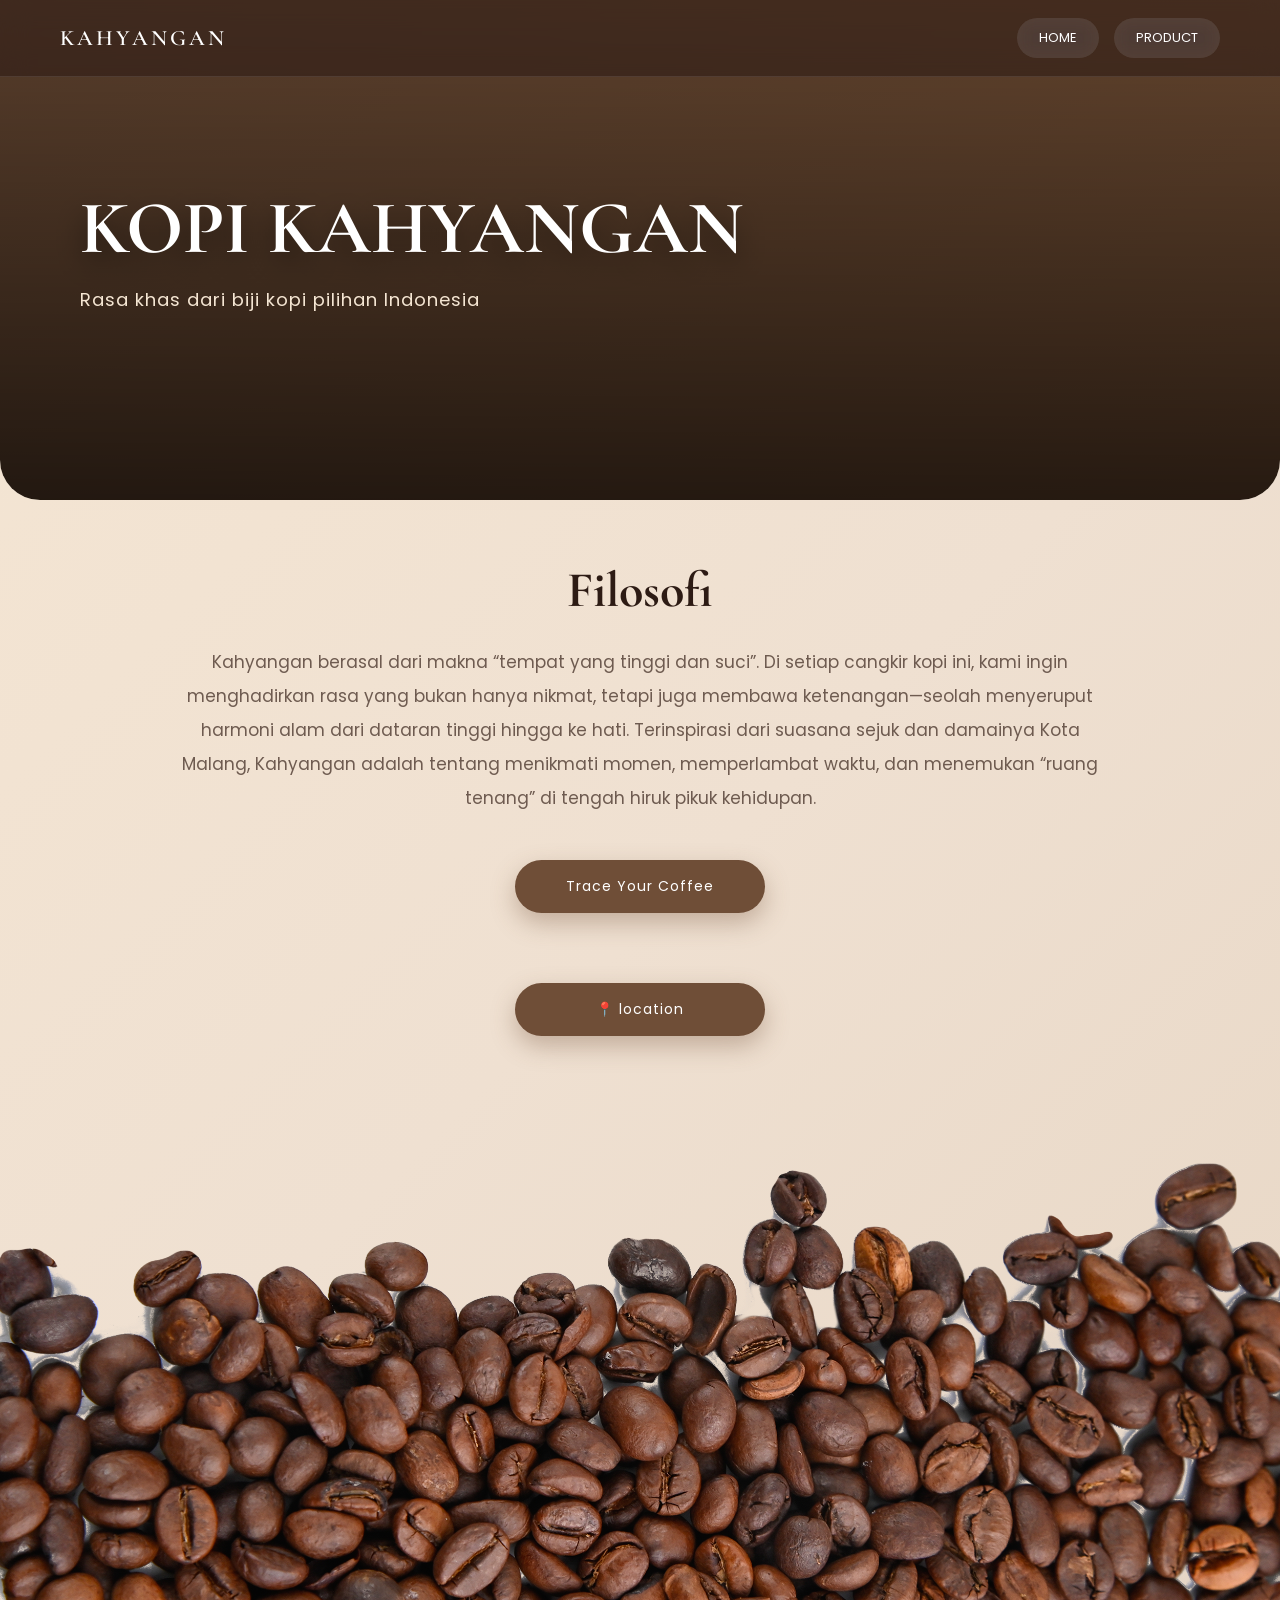
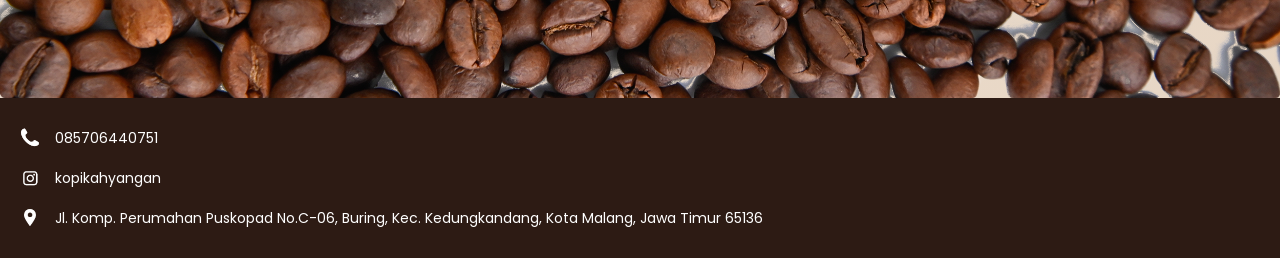
<file: index.html>
<!-- ========================= -->
<!-- index.html (HOME) -->
<!-- ========================= -->
<!DOCTYPE html>
<html lang="id">
<head>
  <meta charset="UTF-8">
  <meta name="viewport" content="width=device-width, initial-scale=1.0">
  <title>Kahyangan Coffee</title>
  <link rel="stylesheet" href="css/style.css">
  <link rel="preconnect" href="https://fonts.googleapis.com">
  <link rel="stylesheet" href="https://cdnjs.cloudflare.com/ajax/libs/font-awesome/6.5.0/css/all.min.css">
  <link rel="preconnect" href="https://fonts.gstatic.com" crossorigin>
  <link href="https://fonts.googleapis.com/css2?family=Cormorant+Garamond:wght@500;600;700&family=Poppins:wght@300;400;500;600&display=swap" rel="stylesheet">
</head>
<body>

<!-- NAVBAR -->
<nav class="navbar">
  <div class="logo">KAHYANGAN</div>

  <div class="nav-menu">
    <a href="index.html">HOME</a>
    <a href="product.html">PRODUCT</a>
  </div>
</nav>

<!-- HERO SLIDER -->
<section class="hero">
    <div class="hero">

    <div class="slider-track">

        <div class="slide slide1"></div>
        <div class="slide slide2"></div>
        <div class="slide slide3"></div>

        <!-- CLONE -->
        <div class="slide slide1"></div>

    </div>

</div>

    <div class="overlay"></div>

    <div class="hero-text">
        <h1>KOPI KAHYANGAN</h1>
        <p>Rasa khas dari biji kopi pilihan Indonesia</p>
    </div>

</section>

<!-- DESCRIPTION -->
<section class="description">
  <h2>Filosofi</h2>

  <p>
    Kahyangan berasal dari makna “tempat yang tinggi dan suci”.
Di setiap cangkir kopi ini, kami ingin menghadirkan rasa yang bukan hanya nikmat, tetapi juga membawa ketenangan—seolah menyeruput harmoni alam dari dataran tinggi hingga ke hati.

Terinspirasi dari suasana sejuk dan damainya Kota Malang, Kahyangan adalah tentang menikmati momen, memperlambat waktu, dan menemukan “ruang tenang” di tengah hiruk pikuk kehidupan.
  </p>

  <a href="detail.html" class="main-btn">
    Trace Your Coffee
  </a>
</section>

<section class="map-section">
    <a href="https://maps.app.goo.gl/PVwPJzBsBPMKmDwc6" target="_blank" class="main-btn">
        📍 location
    </a>

</section>

<div class="coffee-top">
    <img src="img/coklat.png" alt="coffee beans">
</div>

<footer>
    <!-- TELEPON / WHATSAPP -->
    <div class="footer-item">
        <a href="https://wa.me/6285706440751" target="_blank">
            <img src="img/telepon.png" class="icon-img">
            085706440751
        </a>
    </div>

    <!-- INSTAGRAM -->
    <div class="footer-item">
        <a href="https://instagram.com/wondo.koopie" target="_blank">
            <img src="img/instagram.png" class="icon-img">
            kopikahyangan
        </a>
    </div>

    <!-- LOKASI -->
    <div class="footer-item">
        <a href="https://maps.app.goo.gl/PVwPJzBsBPMKmDwc6" target="_blank">
            <img src="img/lokasi.png" class="icon-img">
            Jl. Komp. Perumahan Puskopad No.C-06, Buring, Kec. Kedungkandang, Kota Malang, Jawa Timur 65136
        </a>
    </div>
</footer>

<script src="js/script.js"></script>
</body>
</html>
</file>
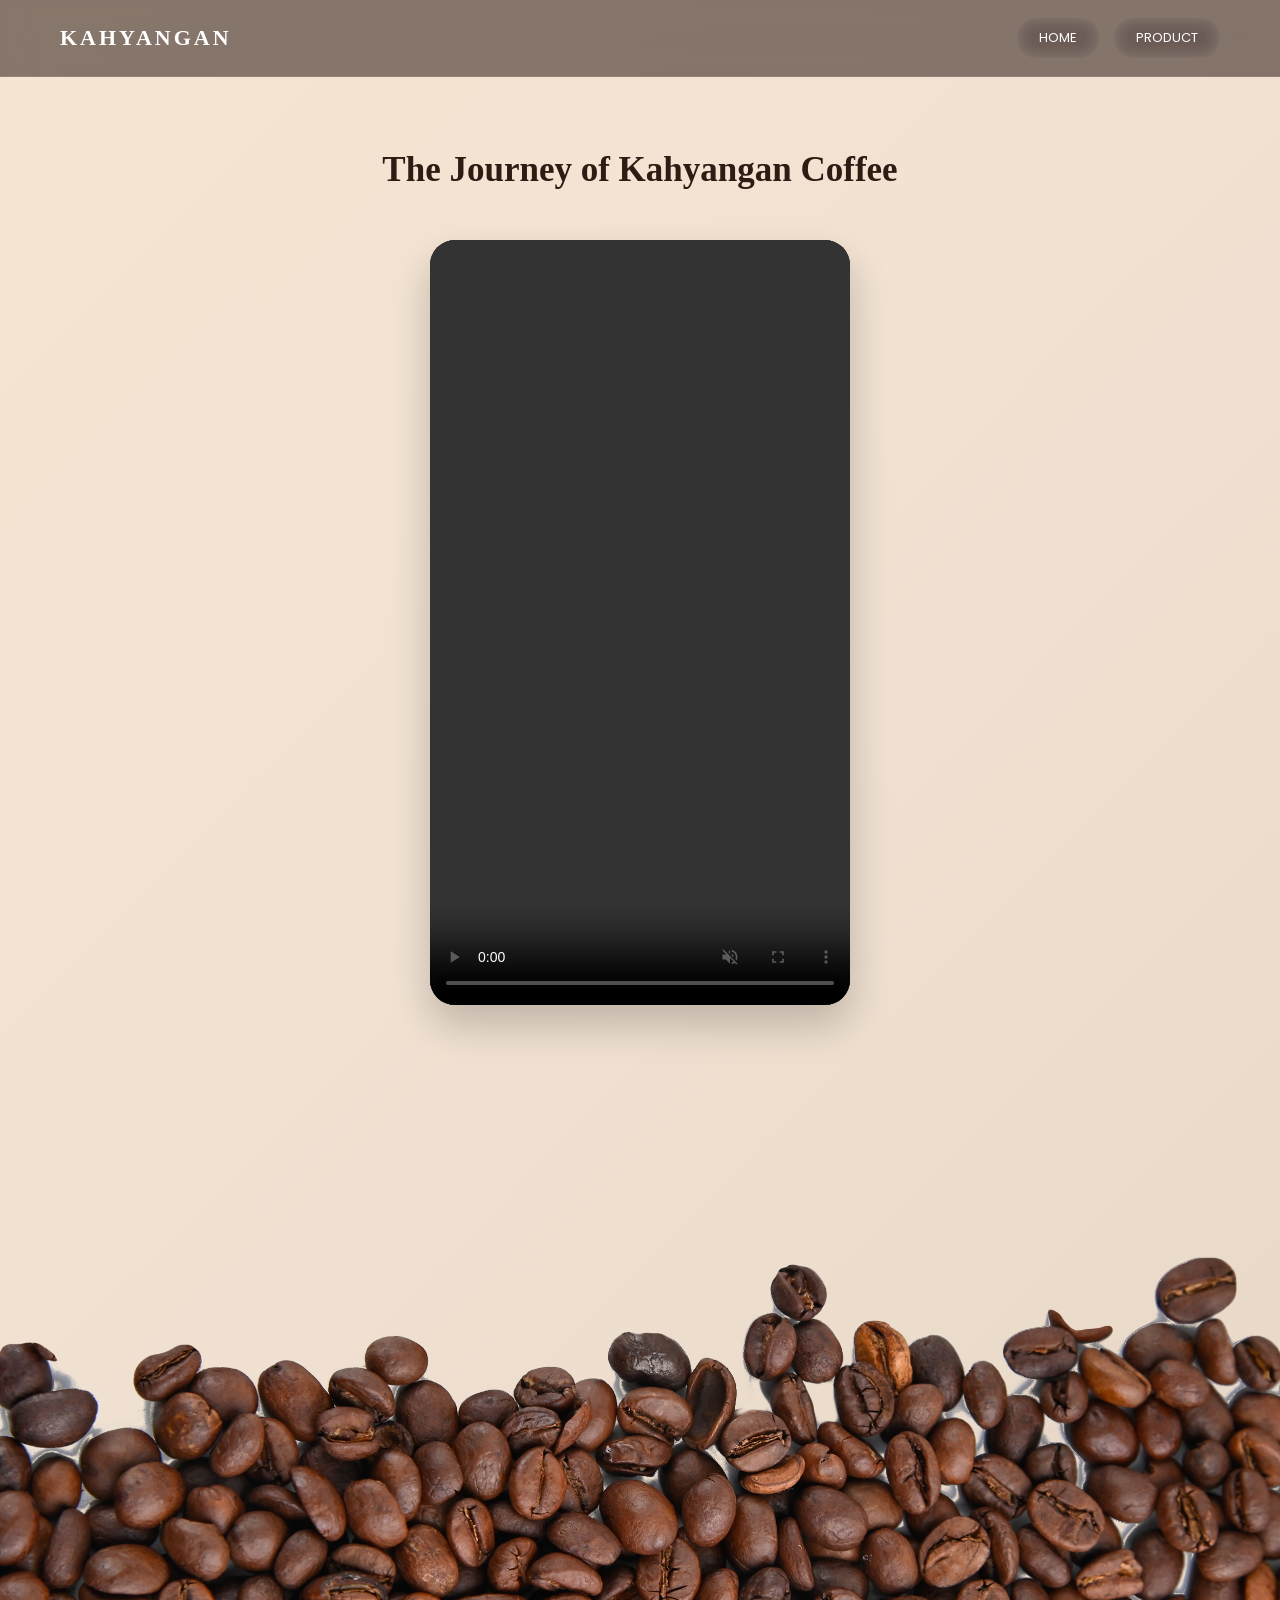
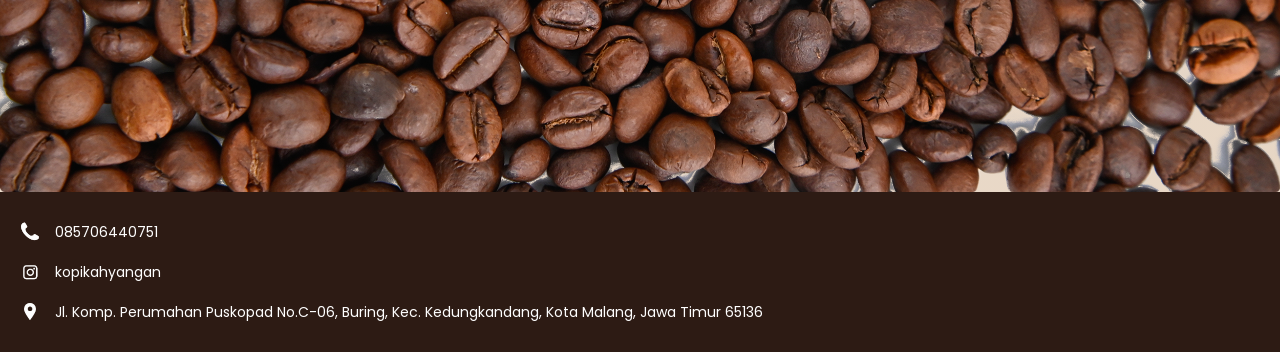
<file: detail.html>
<!-- ========================= -->
<!-- detail.html -->
<!-- ========================= -->
<!DOCTYPE html>
<html lang="id">
<head>
  <meta charset="UTF-8">
  <meta name="viewport" content="width=device-width, initial-scale=1.0">
  <title>Trace Your Coffee</title>
  <link rel="stylesheet" href="css/style.css">
</head>
<body>

<nav class="navbar">
  <div class="logo">KAHYANGAN</div>

  <div class="nav-menu">
    <a href="index.html">HOME</a>
    <a href="product.html">PRODUCT</a>
  </div>
</nav>

<section class="video-page">

  <h1>The Journey of Kahyangan Coffee</h1>

  <div class="video-wrapper">
    <video controls autoplay muted loop class="coffee-video">
    <source src="vidio/vidio.mp4" type="video/mp4">
</video>
  </div>

</section>

<div class="coffee-top">
    <img src="img/coklat.png" alt="coffee beans">
</div>

<footer>
    <!-- TELEPON / WHATSAPP -->
    <div class="footer-item">
        <a href="https://wa.me/6285706440751" target="_blank">
            <img src="img/telepon.png" class="icon-img">
            085706440751
        </a>
    </div>

    <!-- INSTAGRAM -->
    <div class="footer-item">
        <a href="https://instagram.com/wondo.koopie" target="_blank">
            <img src="img/instagram.png" class="icon-img">
            kopikahyangan
        </a>
    </div>

    <!-- LOKASI -->
    <div class="footer-item">
        <a href="https://maps.app.goo.gl/PVwPJzBsBPMKmDwc6" target="_blank">
            <img src="img/lokasi.png" class="icon-img">
            Jl. Komp. Perumahan Puskopad No.C-06, Buring, Kec. Kedungkandang, Kota Malang, Jawa Timur 65136
        </a>
    </div>
</footer>

</body>
</html>
</file>
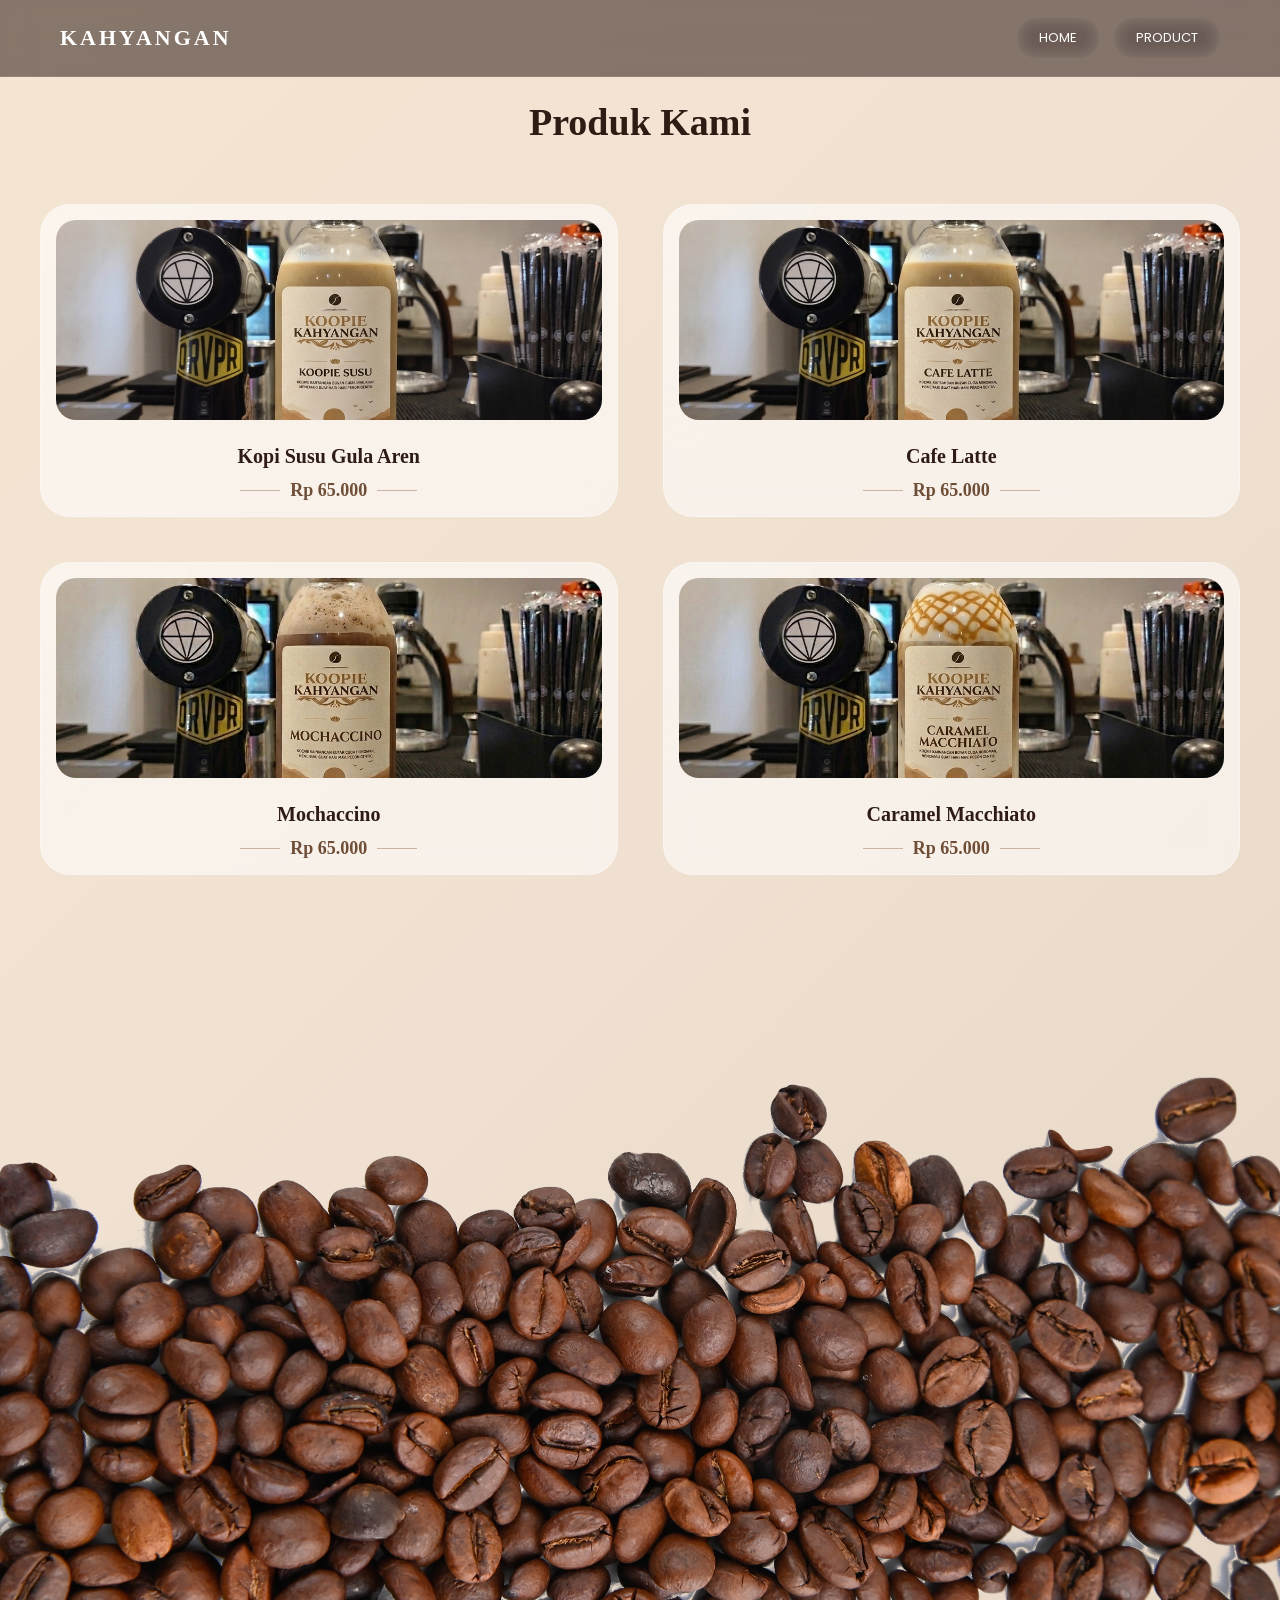
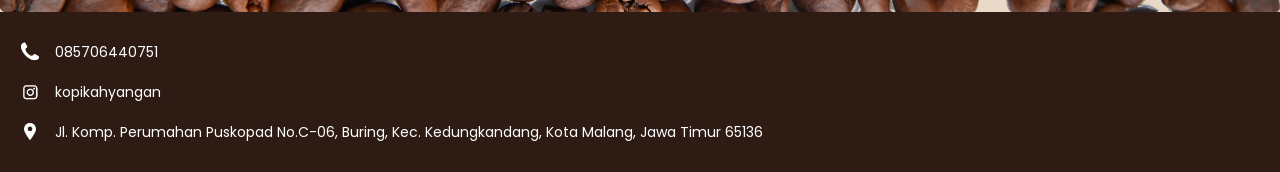
<file: product.html>
<!-- ========================= -->
<!-- product.html -->
<!-- ========================= -->
<!DOCTYPE html>
<html lang="id">
<head>
  <meta charset="UTF-8">
  <meta name="viewport" content="width=device-width, initial-scale=1.0">
  <title>Product Kahyangan</title>
  <link rel="stylesheet" href="css/style.css">
</head>
<body>

<nav class="navbar">
  <div class="logo">KAHYANGAN</div>

  <div class="nav-menu">
    <a href="index.html">HOME</a>
    <a href="product.html">PRODUCT</a>
  </div>
</nav>

<section class="product-page">

  <h1>Produk Kami</h1>

  <div class="product-grid">

    <div class="product-card">
      <img src="img/kopisusu.png">
      <h3>Kopi Susu Gula Aren</h3>

      <div class="price">
          Rp 65.000
      </div>
    </div>

    <div class="product-card">
      <img src="img/cafelatte.png">
      <h3>Cafe Latte</h3>

      <div class="price">
          Rp 65.000
      </div>
    </div>

    <div class="product-card">
      <img src="img/capuccino.png">
      <h3>Mochaccino</h3>

      <div class="price">
          Rp 65.000
      </div>
    </div>

    <div class="product-card">
      <img src="img/caramelmacchiato.png">
      <h3>Caramel Macchiato</h3>

      <div class="price">
          Rp 65.000
      </div>
    </div>

  </div>

</section>

<div class="coffee-top">
    <img src="img/coklat.png" alt="coffee beans">
</div>

<footer>
    <!-- TELEPON / WHATSAPP -->
    <div class="footer-item">
        <a href="https://wa.me/6285706440751" target="_blank">
            <img src="img/telepon.png" class="icon-img">
            085706440751
        </a>
    </div>

    <!-- INSTAGRAM -->
    <div class="footer-item">
        <a href="https://instagram.com/wondo.koopie" target="_blank">
            <img src="img/instagram.png" class="icon-img">
            kopikahyangan
        </a>
    </div>

    <!-- LOKASI -->
    <div class="footer-item">
        <a href="https://maps.app.goo.gl/PVwPJzBsBPMKmDwc6" target="_blank">
            <img src="img/lokasi.png" class="icon-img">
            Jl. Komp. Perumahan Puskopad No.C-06, Buring, Kec. Kedungkandang, Kota Malang, Jawa Timur 65136
        </a>
    </div>
</footer>

</body>
</html>
</file>
<file: css/style.css>
/* ===================================== */
/* GOOGLE FONT */
/* ===================================== */
@import url('https://fonts.googleapis.com/css2?family=Poppins:wght@300;400;500;600;700&display=swap');

/* ===================================== */
/* RESET */
/* ===================================== */
*{
    margin:0;
    padding:0;
    box-sizing:border-box;
    scroll-behavior:smooth;
}

body{
    font-family:'Poppins',sans-serif;

    background:
    linear-gradient(
        135deg,
        #f5e6d3,
        #efe0d1,
        #e6d5c3
    );

    overflow-x:hidden;
    color:#2d1b14;
}

/* ===================================== */
/* SCROLLBAR */
/* ===================================== */
::-webkit-scrollbar{
    width:10px;
}

::-webkit-scrollbar-track{
    background:#e8d8c7;
}

::-webkit-scrollbar-thumb{
    background:#6f4e37;
    border-radius:20px;
}

/* ===================================== */
/* NAVBAR */
/* ===================================== */
.navbar{
    width:100%;

    padding:18px 60px;

    display:flex;
    justify-content:space-between;
    align-items:center;

    position:fixed;
    top:0;

    z-index:999;

    background:rgba(45,27,20,.55);

    backdrop-filter:blur(14px);

    border-bottom:
    1px solid rgba(247, 241, 241, 0.1);
}

/* LOGO */
.logo{
    color:white;

    font-size:22px;
    font-weight:600;

    letter-spacing:3px;

    font-family:
    'Cormorant Garamond',
    serif;
}

/* MENU */
.nav-menu{
    display:flex;
    gap:15px;
}

.nav-menu a{
    text-decoration:none;

    color:white;

    padding:10px 22px;

    border-radius:30px;

    font-size:13px;

    transition:.4s;

    background:
    rgba(255,255,255,.12);

    backdrop-filter:blur(10px);
}

.nav-menu a:hover{

    transform:
    translateY(-3px);

    background:
    linear-gradient(
        135deg,
        #8b5e3c,
        #6f4e37
    );

    box-shadow:
    0 10px 20px
    rgba(111,78,55,.4);
}

/* SLIDES */
/* HERO */
.hero{
    width: 100%;
    /* Jika gambarnya pendek, jangan pakai 85vh. Coba gunakan pixel tetap */
    height: 500px; 
    position: relative;
    overflow: hidden;
    border-bottom-left-radius: 40px;
    border-bottom-right-radius: 40px;
}

/* TRACK */
.slider-track{
    display:flex;
    width:400%;
    height:100%;
    transition:transform 1s ease-in-out;
    will-change:transform;
}

/* IMAGE */
.slide{

    width:100%;        
    height:100%;       
    flex-shrink:0;
    background-size:200% 200%;
    animation:gradientMove 8s ease infinite;
    background-size:200% 200%;

    animation:gradientMove 8s ease infinite;
}

@keyframes gradientMove{

    0%{ background-position:0% 50%; }

    50%{ background-position:100% 50%; }

    100%{ background-position:0% 50%; }
}

.slide1{

    background:
    linear-gradient(
        135deg,
        #6f4e37,
        #8b5e3c,
        #c8a27a
    );
}

.slide2{

    background:
    linear-gradient(
        135deg,
        #3e2723,
        #5d4037,
        #a1887f
    );
}

.slide3{
    background:
    linear-gradient(
        135deg,
        #9e6e5b,
        #4e342e,
        #dbbdb2
    );
}

/* OVERLAY */
.overlay{
    position:absolute;

    width:100%;
    height:100%;

    top:0;
    left:0;

    background:
    linear-gradient(
        to bottom,
        rgba(0,0,0,.2),
        rgba(0,0,0,.7)
    );

    z-index:1;
}


/* ===================================== */
/* MAP */
/* ===================================== */

.map-section{

    padding:25px 30px;

    text-align:center;
}
/* ===================================== */
/* HERO TEXT */
/* ===================================== */
.hero-text{
    position:absolute;

    z-index:2;

    top:50%;
    left:80px;

    transform:translateY(-50%);

    color:white;

    animation:
    fadeUp 1.5s ease;
}

.hero-text h1{

    font-size:75px;

    line-height:1.1;

    font-family:
    'Cormorant Garamond',
    serif;

    text-shadow:
    0 10px 30px rgba(0,0,0,.5);
}

.hero-text p{

    margin-top:15px;

    font-size:18px;

    color:#f5e6d3;

    letter-spacing:1px;
}

/* ===================================== */
/* COFFEE SMOKE EFFECT */
/* ===================================== */
.smoke{
    position:absolute;

    width:300px;
    height:300px;

    background:
    radial-gradient(
        rgba(255,255,255,.15),
        transparent 70%
    );

    filter:blur(50px);

    animation:
    smokeMove 10s infinite ease-in-out;
}

.smoke1{
    top:20%;
    left:10%;
}

.smoke2{
    bottom:10%;
    right:15%;
}

/* ===================================== */
/* DESCRIPTION */
/* ===================================== */
.description{

    max-width:1000px;

    margin:0 auto;           /* 🔥 ini yang bikin ke tengah */

    padding:60px 30px 0;

    text-align:center;
}

.description h2{

    font-size:50px;

    margin-bottom:25px;

    font-family:
    'Cormorant Garamond',
    serif;
}

.description p{

    font-size:17px;

    line-height:2;

    color:#6e5b50;
}

/* ===================================== */
/* BUTTON */
/* ===================================== */
.main-btn{
    display:inline-block;

    width:250px;   
    max-width:90%;       /* 🔥 samakan lebar */
    text-align:center;

    padding:16px 0;       /* biar tinggi tetap bagus */

    border-radius:40px;
    text-decoration:none;

    color:white;
    font-size:14px;

    background:#6f4e37;

    box-shadow:0 10px 25px rgba(111,78,55,.35);

    transition:.3s;
}

.main-btn:hover{

    transform:
    translateY(-5px)
    scale(1.03);

    box-shadow:
    0 20px 40px
    rgba(111,78,55,.45);
}

/* ===================================== */
/* VIDEO PAGE */
/* ===================================== */
.video-wrapper{

    display:flex;
    justify-content:center;
}

.video-page{

    padding:150px 30px;

    text-align:center;
}

.video-page h1{

    font-size:50px;

    margin-bottom:50px;

    font-family:
    'Cormorant Garamond',
    serif;
}

.video-wrapper iframe{

    width:100%;
    height:550px;

    border:none;

    border-radius:30px;

    box-shadow:
    0 25px 50px rgba(0,0,0,.2);

    transition:.5s;
}

.coffee-video{

    width:100%;

    max-width:420px;

    height:85vh;

    object-fit:cover;

    border-radius:30px;

    box-shadow:
    0 20px 40px rgba(0,0,0,.2);

    background:black;

    transition:.5s;
}

.coffee-video:hover{

    transform:scale(1.01);
}

/* ===================================== */
/* PRODUCT PAGE */
/* ===================================== */
.product-page{
    padding:120px 30px 60px;
}

.product-page h1{

    text-align:center;

    font-size:55px;

    margin-bottom:60px;

    font-family:
    'Cormorant Garamond',
    serif;
}

/* GRID */
.product-grid{

    max-width:1200px;

    margin:auto;

    display:grid;

    grid-template-columns:
    repeat(2,1fr);

    gap:45px;
}

/* CARD */
.product-card{

    background:
    rgba(255,255,255,.55);

    backdrop-filter:
    blur(12px);

    border:
    1px solid rgba(255,255,255,.3);

    border-radius:30px;

    padding:20px;

    transition:.5s;

    overflow:hidden;

    position:relative;

    animation:
    fadeUp 1s ease;
}

.product-card::before{

    content:"";

    position:absolute;

    width:150%;
    height:150%;

    background:
    linear-gradient(
        135deg,
        transparent,
        rgba(255,255,255,.25),
        transparent
    );

    top:-120%;
    left:-120%;

    transform:rotate(25deg);

    transition:.7s;
}

.product-card:hover::before{

    top:100%;
    left:100%;
}

.product-card:hover{

    transform:
    translateY(-10px);

    box-shadow:
    0 20px 40px
    rgba(0,0,0,.1);
}

/* IMAGE */
.product-card img{

    width:100%;
    height:250px;

    object-fit:cover;

    border-radius:20px;

    transition:.5s;
}

.product-card:hover img{

    transform:scale(1.05);
}

/* TEXT */
.product-card h3{

    margin-top:18px;

    text-align:center;

    font-size:24px;

    font-family:
    'Cormorant Garamond',
    serif;
}

/* ===================================== */
/* PRODUCT PRICE */
/* ===================================== */

.price{
    margin-top:12px;
    font-family:'Cormorant Garamond', serif;
    font-size:20px;
    text-align:center;
    font-size:18px;
    font-weight:600;
    color:#6f4e37;
    display:flex;
    align-items:center;
    justify-content:center;
    gap:10px;
}

/* garis kiri kanan */
.price::before,
.price::after{

    content:"";

    width:40px;
    height:1px;

    background:#c9b3a1;
}

.product-card:hover .price{

    transform:scale(1.05);

    transition:.3s;
}

.main-btn{

    display:inline-block;

    margin-top:45px;

    padding:16px 35px;

    border-radius:40px;

    text-decoration:none;

    font-size:14px;

    letter-spacing:1px;

    background:#6f4e37; /* coklat */

    color:white; /* tulisan putih */

    box-shadow:
    0 10px 25px rgba(111,78,55,.35);

    transition:.3s;
}

.main-btn:hover{

    background:#8b5e3c;

    transform:translateY(-4px);

    box-shadow:
    0 15px 35px rgba(111,78,55,.45);
}

/* ===================================== */
/* COFFEE IMAGE ABOVE FOOTER */
/* ===================================== */

.coffee-top{
    margin-top:100px;   /* 🔥 ini baru kepakai */

    width:100%;

    position:relative;

    line-height:0;
}

.coffee-top img{

    width:100%;

    height:auto;

    display:block;
}

/* ===================================== */
/* FOOTER */
/* ===================================== */

footer{

    margin-top:0px;

    background:#2d1b14;

    color:white;

    padding:30px;

    display:flex;

    flex-direction:column;

    align-items:flex-start; /* 🔥 rata kiri */

    gap:12px;
}

.footer-item{

    display:flex;

    align-items:center;

    gap:10px;

    color:white;

    font-size:14px;
}

/* icon gambar */
.icon-img{

    width:30px;

    height:30px;

    object-fit:contain;
}

.footer-item a{
    display:flex;
    align-items:center;
    gap:10px;

    color:white;
    text-decoration:none;

    transition:.3s;
}

.footer-item a:hover{
    color:#c8a27a; /* warna kopi */
    transform:translateX(5px);
}

.footer-item a:active{
    color:#c8a27a; /* warna kopi */
    transform:translateX(5px);
}
/* ===================================== */
/* ANIMATION */
/* ===================================== */
@keyframes fadeUp{

    from{
        opacity:0;
        transform:
        translateY(40px);
    }

    to{
        opacity:1;
        transform:
        translateY(0);
    }
}

/* SMOKE */
@keyframes smokeMove{

    0%{
        transform:
        translateY(0)
        translateX(0);
    }

    50%{
        transform:
        translateY(-40px)
        translateX(20px);
    }

    100%{
        transform:
        translateY(0)
        translateX(0);
    }
}

/* ===================================== */
/* RESPONSIVE */
/* ===================================== */
@media(max-width:900px){

    .navbar{
        padding:18px 25px;
    }

    .hero-text{
        left:30px;
    }

    .hero-text h1{
        font-size:45px;
    }

    .description h2{
        font-size:38px;
    }

    .product-grid{
        grid-template-columns:1fr;
    }

    .video-wrapper iframe{
        height:300px;
    }
}

@media(max-width:600px){

    .hero{
        height:90vh;
    }

    .hero-text h1{
        font-size:38px;
    }

    .hero-text p{
        font-size:15px;
    }

    .nav-menu{
        gap:8px;
    }

    .nav-menu a{
        padding:8px 14px;
        font-size:11px;
    }

    .description{
        padding:90px 20px;
    }

    .product-page{
        padding:120px 20px;
    }

    footer{
        flex-direction:column;
        text-align:center;
    }
}

/* ===================================== */
/* RESPONSIVE TABLET */
/* ===================================== */

@media(max-width:992px){

    /* NAVBAR */
    .navbar{

        padding:18px 25px;
    }

    .logo{

        font-size:18px;
    }

    .nav-menu{

        gap:10px;
    }

    .nav-menu a{

        padding:8px 16px;

        font-size:12px;
    }

    /* HERO */
    .hero{

        height:75vh;
    }

    .hero-text{

        left:40px;
    }

    .hero-text h1{

        font-size:50px;
    }

    .hero-text p{

        font-size:16px;
    }

    /* DESCRIPTION */
    .description{

        padding:90px 25px;
    }

    .description h2{

        font-size:40px;
    }

    /* VIDEO */
    .video-wrapper iframe,
    .coffee-video{

        height:450px;
    }

    /* PRODUCT */
    .product-grid{

        grid-template-columns:1fr;
    }

    /* FOOTER */
    footer{

        text-align:center;

        align-items:center;
    }
}

/* ===================================== */
/* RESPONSIVE MOBILE */
/* ===================================== */

@media(max-width:600px){

    /* NAVBAR */
    .navbar{

        padding:15px 15px;

        flex-direction:column;

        gap:15px;
    }

    .logo{

        font-size:18px;
    }

    .nav-menu{

        flex-wrap:wrap;

        justify-content:center;
    }

    .nav-menu a{

        padding:8px 14px;

        font-size:11px;
    }

    /* HERO */
    .hero{

        height:65vh;

        border-bottom-left-radius:25px;
        border-bottom-right-radius:25px;
    }

    .hero-text{

        left:20px;
        right:20px;
    }

    .hero-text h1{

        font-size:34px;

        line-height:1.2;
    }

    .hero-text p{

        font-size:14px;
    }

    /* DESCRIPTION */
    .description{

        padding:70px 20px;
    }

    .description h2{

        font-size:32px;
    }

    .description p{

        font-size:14px;

        line-height:1.8;
    }

    /* BUTTON */
    .main-btn{

        padding:13px 24px;

        font-size:12px;
    }

    /* VIDEO */
    .video-page{
        padding-top:120px;
    }

    }

    .video-page h1{

        font-size:35px;
    }

    .coffee-video{

    width:100%;

    max-width:420px;

    aspect-ratio:9/20;

    object-fit:cover;

    border-radius:25px;

    background:black;
}

    /* PRODUCT */
    .product-page{

        padding:100px 15px;
    }

    .product-page h1{

        font-size:38px;
    }

    .product-card{

        padding:15px;
    }

    .product-card img{

        height:200px;
    }

    .product-card h3{

        font-size:20px;
    }

    /* FOOTER */
    footer{

        padding:25px 15px;

        text-align:left;              
        align-items:flex-start;
        gap:10px;
    }

@media(max-width:600px){

    .coffee-strip{

        padding:0 15px 20px;
    }

    .coffee-strip img{

        height:120px;
    }
}

@media(max-width:600px){

    .map-section iframe{

        height:220px;
    }
}

@media(max-width:600px){

    .product-page{
        padding:80px 20px 40px;
        margin-top:60px;
    }

}

@media(max-width:600px){

    .description{
        padding:60px 20px 20px; /* 🔥 kurangi jarak bawah */
    }

    .map-section{
        padding:40px 20px; /* 🔥 lebih rapat */
        margin-top:0;
    }

    .main-btn{
        margin-top:25px; /* 🔥 sebelumnya terlalu jauh */
    }

}
</file>
